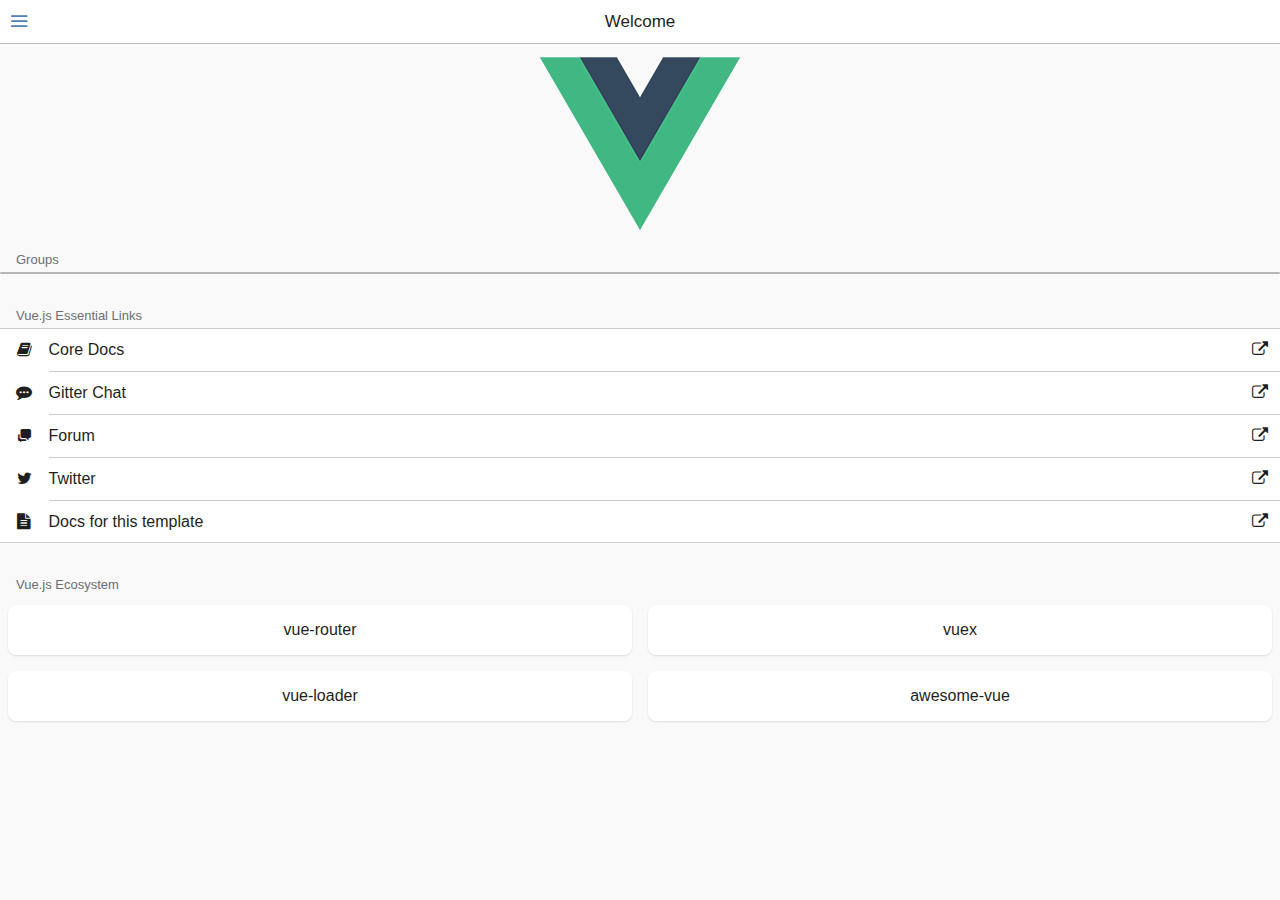
<file: framework-pocs/vue-onsen/index.html>
<!DOCTYPE html><html lang=en><head><meta charset=utf-8><meta http-equiv=X-UA-Compatible content="IE=edge"><meta name=viewport content="width=device-width,initial-scale=1"><title>vue-onsen</title><link rel=icon type=image/png sizes=32x32 href=/static/img/icons/favicon-32x32.png><link rel=icon type=image/png sizes=16x16 href=/static/img/icons/favicon-16x16.png><!--[if IE]><link rel="shortcut icon" href="/static/img/icons/favicon.ico"><![endif]--><link rel=manifest href=/static/manifest.json><meta name=theme-color content=#4DBA87><meta name=apple-mobile-web-app-capable content=yes><meta name=apple-mobile-web-app-status-bar-style content=black><meta name=apple-mobile-web-app-title content=vue-onsen><link rel=apple-touch-icon href=/static/img/icons/apple-touch-icon-152x152.png><meta name=msapplication-TileImage content=/static/img/icons/msapplication-icon-144x144.png><meta name=msapplication-TileColor content=#000000><link rel=preload href=/framework-pocs/vue-onsen/static/js/vendor.d609a577b7e716392a6c.js as=script><link rel=preload href=/framework-pocs/vue-onsen/static/js/app.ba78663aa21cf31faaf0.js as=script><link rel=preload href=/framework-pocs/vue-onsen/static/css/app.8d0111306fa3a05f50e042f0b6f06be2.css as=style><link rel=preload href=/framework-pocs/vue-onsen/static/js/manifest.dcff5ea9fb6a736892bd.js as=script><link href=/framework-pocs/vue-onsen/static/css/app.8d0111306fa3a05f50e042f0b6f06be2.css rel=stylesheet></head><body><noscript>This is your fallback content in case JavaScript fails to load.</noscript><div id=app></div><script>(function() {
  'use strict';

  // Check to make sure service workers are supported in the current browser,
  // and that the current page is accessed from a secure origin. Using a
  // service worker from an insecure origin will trigger JS console errors.
  const isLocalhost = Boolean(window.location.hostname === 'localhost' ||
      // [::1] is the IPv6 localhost address.
      window.location.hostname === '[::1]' ||
      // 127.0.0.1/8 is considered localhost for IPv4.
      window.location.hostname.match(
        /^127(?:\.(?:25[0-5]|2[0-4][0-9]|[01]?[0-9][0-9]?)){3}$/
      )
    );

  window.addEventListener('load', function() {
      if ('serviceWorker' in navigator &&
          (window.location.protocol === 'https:' || isLocalhost)) {
        navigator.serviceWorker.register('service-worker.js')
        .then(function(registration) {
          // updatefound is fired if service-worker.js changes.
          registration.onupdatefound = function() {
            // updatefound is also fired the very first time the SW is installed,
            // and there's no need to prompt for a reload at that point.
            // So check here to see if the page is already controlled,
            // i.e. whether there's an existing service worker.
            if (navigator.serviceWorker.controller) {
              // The updatefound event implies that registration.installing is set
              const installingWorker = registration.installing;

              installingWorker.onstatechange = function() {
                switch (installingWorker.state) {
                  case 'installed':
                    // At this point, the old content will have been purged and the
                    // fresh content will have been added to the cache.
                    // It's the perfect time to display a "New content is
                    // available; please refresh." message in the page's interface.
                    break;

                  case 'redundant':
                    throw new Error('The installing ' +
                                    'service worker became redundant.');

                  default:
                    // Ignore
                }
              };
            }
          };
        }).catch(function(e) {
          console.error('Error during service worker registration:', e);
        });
      }
  });
})();</script><script type=text/javascript src=/framework-pocs/vue-onsen/static/js/manifest.dcff5ea9fb6a736892bd.js></script><script type=text/javascript src=/framework-pocs/vue-onsen/static/js/vendor.d609a577b7e716392a6c.js></script><script type=text/javascript src=/framework-pocs/vue-onsen/static/js/app.ba78663aa21cf31faaf0.js></script></body></html>
</file>
